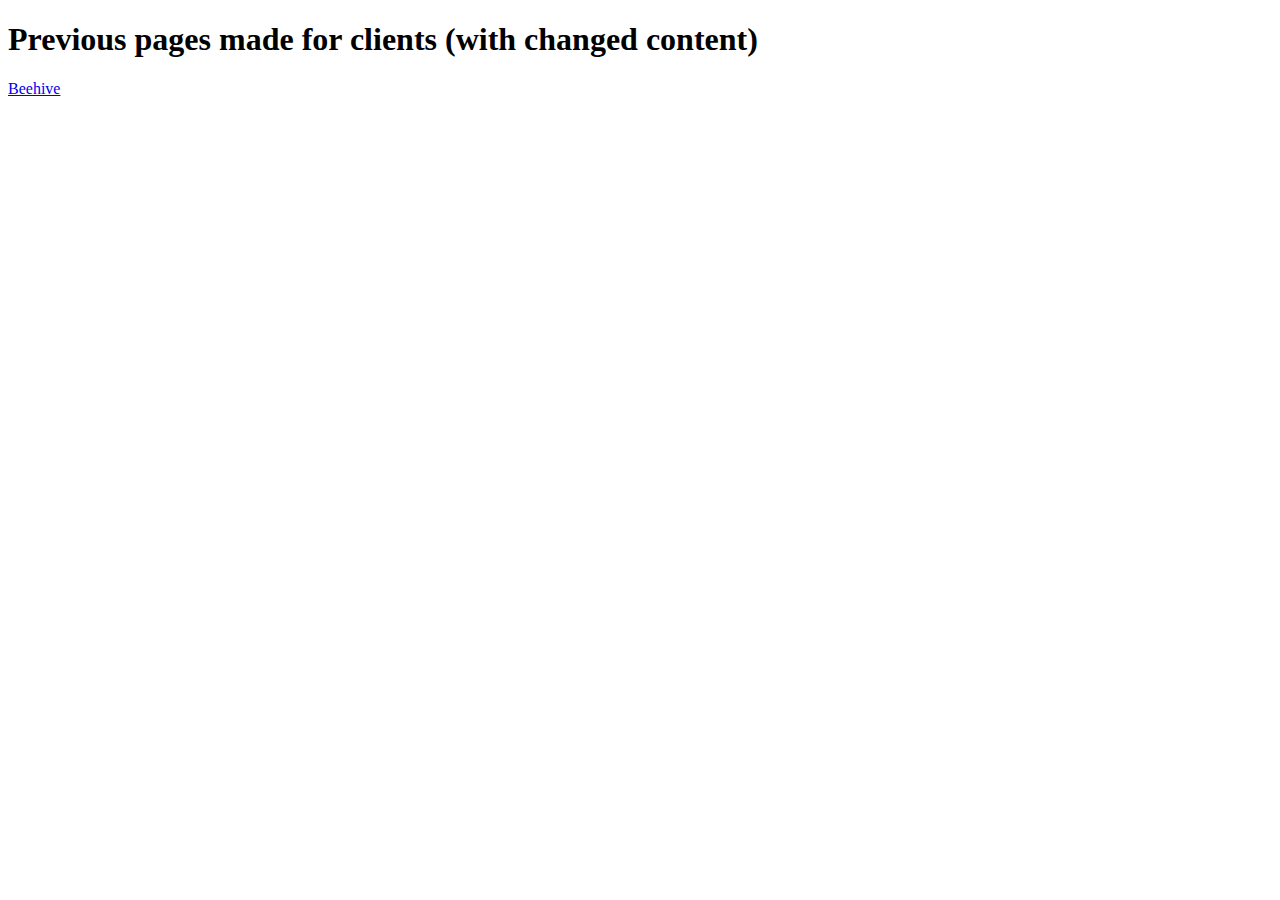
<file: index.html>
<!DOCTYPE html>
<html lang="en">
<head>
  <meta charset="UTF-8">
  <meta name="viewport" content="width=device-width, initial-scale=1.0">
  <title>Document</title>
</head>
<body>
  <h1>Previous pages made for clients (with changed content)</h1>
  <a href="./beehive/index.html" target="_blank">Beehive</a>
</body>
</html>
</file>
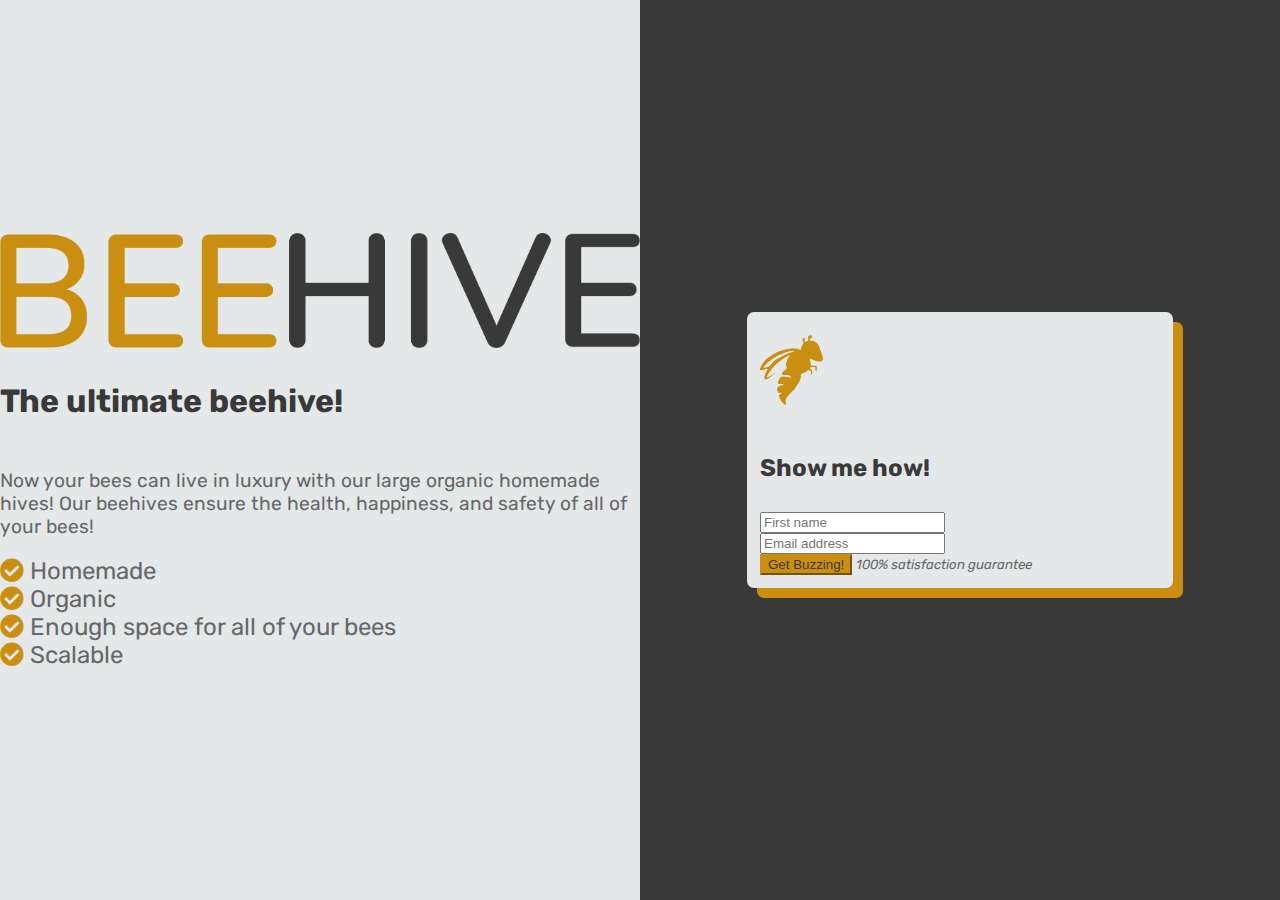
<file: beehive/index.html>
<!DOCTYPE html>
<html lang="en" dir="ltr">

<head>
  <meta charset="utf-8">
  <meta name="viewport" content="width=device-width, initial-scale=1, shrink-to-fit=no">
  <meta name="description" content="Beehive">
  <meta name="author" content="Beehive">
  <title>Beehive</title>
  <!-- Icon -->
  <link rel="icon" href="assets/img/beehive-square.png">
  <!-- Custom styles for this template -->
  <link href="styles.css" rel="stylesheet">
  <!-- Fontawesome -->
  <link rel="stylesheet" href="assets/fontawesome/css/all.css">
  <!-- Bootstrap core CSS -->
  <link rel="stylesheet" href="https://stackpath.bootstrapcdn.com/bootstrap/4.5.0/css/bootstrap.min.css" integrity="sha384-9aIt2nRpC12Uk9gS9baDl411NQApFmC26EwAOH8WgZl5MYYxFfc+NcPb1dKGj7Sk" crossorigin="anonymous">
  <!-- Google fonts -->
  <link href="https://fonts.googleapis.com/css2?family=Rubik:ital,wght@0,400;0,900;1,300&display=swap" rel="stylesheet">
  <style>

</style>
</head>

<body class="text-center no-extras">
  <main class="grid">
    <div class="box1">
      <div class="logo-intro container">
      <img class="brand" src="assets/img/beehive.png" alt="logo"></img>
      <br>
      <h1 class="intro">The ultimate beehive!</h1>
      </div>
    </div>

    <div class="box2">
      <!-- Form -->
        <form class="cust-card">
          <img class="brand-mark mobile-hide" src="assets/img/bee-yellow.png" alt="logo"></img>
          <h2 class="cust-card-title">Show me how!</h2>
            <div class="form-group">
              <input type="text" class="form-control" id="firstName" placeholder="First name">
            </div>
            <div class="form-group">
              <input type="email" class="form-control" id="email" aria-describedby="email" placeholder="Email address">
            </div>
            <button type="submit" class="btn btn-lg btn-block btn-style">Get Buzzing!</button>
            <small id="emailHelp" class="form-text form-sub-text">
              <em>100% satisfaction guarantee</em>
            </small>
        </form>
    </div>

    <div class="box3">
      <div class="info container">
        <center><img class="brand-mark computer-hide mobile-show" src="assets/img/bee-yellow.png" alt="logo"></img></center>
        <p>Now your bees can live in luxury with our large organic homemade hives! Our beehives
        ensure the health, happiness, and safety of all of your bees!</p>
        <div class="check-bullet-container">
          <span class="check-bullet"><i class="fas fa-check-circle"></i> Homemade</span><br />
          <span class="check-bullet"><i class="fas fa-check-circle"></i> Organic</span><br />
          <span class="check-bullet"><i class="fas fa-check-circle"></i> Enough space for all of your bees</span><br />
          <span class="check-bullet"><i class="fas fa-check-circle"></i> Scalable</span><br />
        </div>
      </div>
      </div>
  </main>

</body>

</html>
</file>
<file: beehive/styles.css>
/*
 * Colors
 */

 :root {
   --logo-bright: #ca8f11;
   --logo-dark: #393939;
   --dark-grey: #666768;
   --mid-grey: #E4E8E9;
   --darker-bright: #BB810F;
 }


 /*
  * Override bootsrap body
  */
 .no-extras {
   background-color: var(--mid-grey);
   color: var(--logo-dark);
   font-family: 'Rubik', sans-serif;
   margin: 0;
   padding: 0;
 }

 /*
  * CSS Grid items, with internal flexbox
  */
  .box1 {
    height: 100%;
    display: flex;
    align-items: center;
    justify-content: center;
  }
  .box2 {
    background: var(--logo-dark);
    height: 100%;
    display: flex;
    align-items: center;
    justify-content: center;
  }
  .box3 {
    height: 100%;
    display: flex;
    align-items: center;
    justify-content: center;

  }

/*
 * Text
 */

p {
  font-size: 1.2rem;
  color: var(--dark-grey);
}

/*
 * Logo and intro
 */

.brand {
  max-width: 100%;
  max-height: 130px;
  padding-bottom: 30px;
}

.intro {
  padding: 0;
  margin: 0;
}

.logo-intro {
  max-width: 700px;
  align-self: flex-end;
  padding-bottom: 30px;
}

/*
 * Info
 */
 .info {
   align-self: flex-start;
 }

.check-bullet {
  font-size: 1.5rem;
  color: var(--dark-grey);
}

.check-bullet i {
  color: var(--logo-bright);
}

/*
 * Form
 */

 .cust-card {
   background-color: var(--mid-grey);
   color: var(--logo-dark);
   border-radius: 7px;
   padding: 2%;
   width: 400px;
 }

 /* Form Logo */
.brand-mark {
  height: 70px;
  margin: 10px 0 20px 0;
}

.cust-card-title {
  padding: 5px 0 10px 0;
  font-size: 1.5rem;
}

button.btn-style {
  background-color: var(--logo-bright);
  border-color: var(--logo-bright);
  color: var(--logo-dark);
}

button.btn-style:hover {
  background-color: var(--darker-bright);
  border-color: var(--darker-bright);
}

.form-sub-text {
  color: var(--dark-grey);
}

/*
 * Computers
 */

@media screen and (min-width: 1200px) {
  .grid {
    height: 100vh;
    display: grid;
    grid-template-columns: 1fr 1fr;
    grid-template-rows: 1fr 1fr;
  }
  .box1 {
    grid-row: 1/2;
    grid-column: 1/2;
  }
  .box2 {
    grid-row: 1/3;
  }

  .cust-card {
    box-shadow: 10px 10px var(--logo-bright);
  }

  .box3 {
    grid-row: 2/3;
    grid-column: 1/2;
  }

  .computer-hide {
    display: none;
  }
}

/*
 * Phones and small computers
 */

@media screen and (max-width: 1199px) {
  .logo-intro {
    padding: 10% 0 10% 0;
    margin: 0;
  }
  .cust-card {
    margin: 10% 0;
    width: 90%;
    max-width: 400px;
  }
  .info {
    align-self: center;
    padding: 10% 0;
  }
  .mobile-hide {
    display: none;
  }

  .mobile-show {
    display: block;
  }
}
</file>
